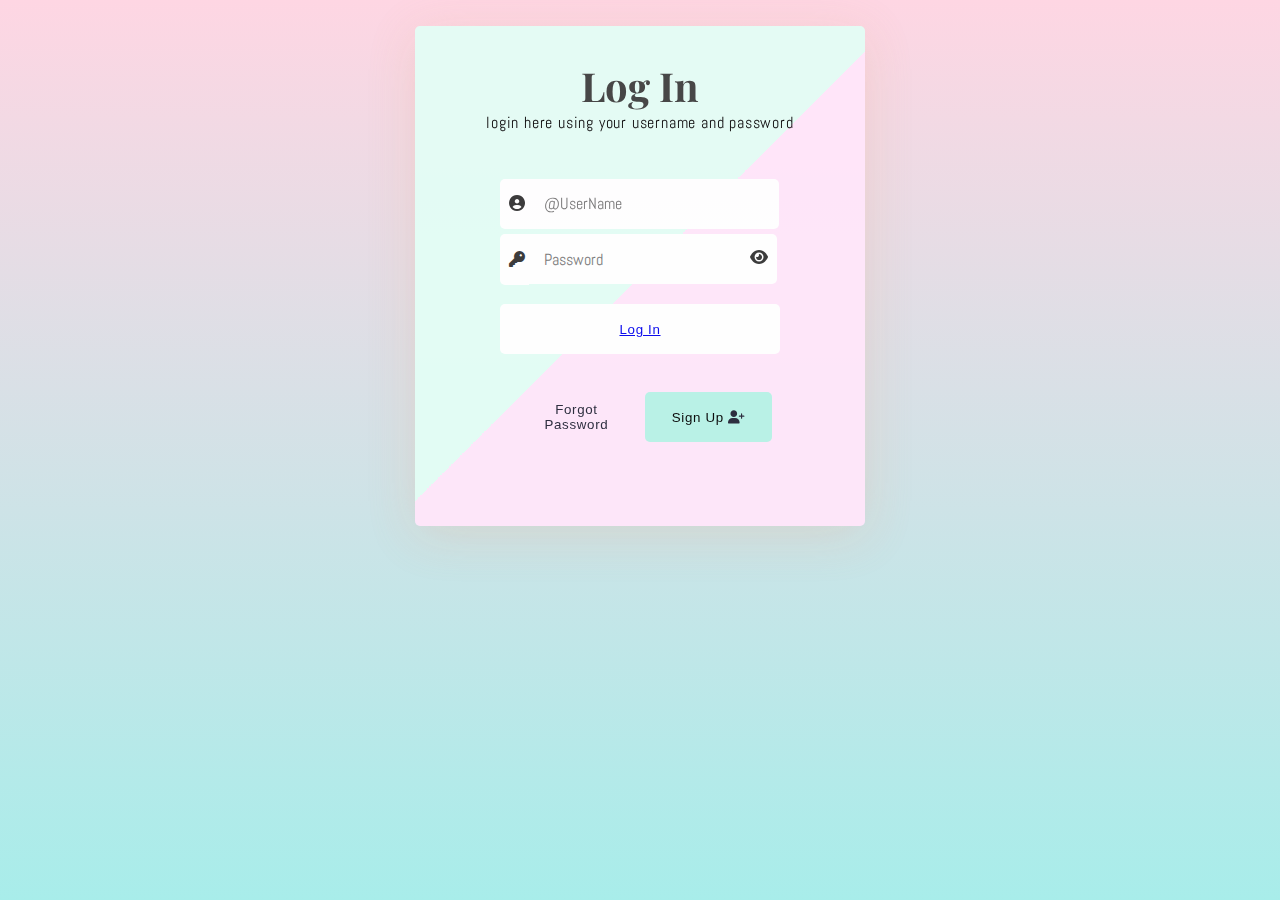
<file: html/log-in.html>
<!DOCTYPE html>
<html lang="en">

<head>
   <meta charset="UTF-8">
   <meta http-equiv="X-UA-Compatible" content="IE=edge">
   <meta name="viewport" content="width=device-width, initial-scale=1.0">
   <title>Document</title>
   <link rel="stylesheet" href="/css/sign-up.css">
   <link rel="stylesheet" href="/fontawesome-free-6.2.0-web/css/all.css">
</head>

<body>

   <div class="overlay">
      <!-- LOGN IN FORM by Omar Dsoky -->
      <form>
         <!--   con = Container  for items in the form-->
         <div class="con">
            <!--     Start  header Content  -->
            <header class="head-form">
               <h2>Log In</h2>
               <!--     A welcome message or an explanation of the login form -->
               <p>login here using your username and password</p>
            </header>
            <!--     End  header Content  -->
            <br>
            <div class="field-set">

               <!--   user name -->
               <span class="input-item">
                  <i class="fa fa-user-circle"></i>
               </span>
               <!--   user name Input-->
               <input class="form-input" id="txt-input" type="text" placeholder="@UserName" required>

               <br>

               <!--   Password -->

               <span class="input-item">
                  <i class="fa fa-key"></i>
               </span>
               <!--   Password Input-->
               <input class="form-input" type="password" placeholder="Password" id="pwd" name="password" required>

               <!--      Show/hide password  -->
               <span>
                  <i class="fa fa-eye" aria-hidden="true" type="button" id="eye"></i>
               </span>


               <br>
               <!--        buttons -->
               <!--      button LogIn -->
              <button class="log-in"> <a href="/html/index2.html">Log In</button></a>
            </div>

            <!--   other buttons -->
            <div class="other">
               <!--      Forgot Password button-->
               <button class="btn submits frgt-pass">Forgot Password</button>
               <!--     Sign Up button -->
               <a href="/html/sign-up.html" style="text-decoration: none; color: black;"><button class="btn submits sign-up">Sign Up</a>
               <!--         Sign Up font icon -->
               <i class="fa fa-user-plus" aria-hidden="true"></i>
               </button>
               <!--      End Other the Division -->
            </div>

            <!--   End Conrainer  -->
         </div>

         <!-- End Form -->
      </form>
   </div>




   <script src="/javascript/log.js"></script>
</body>

</html>
</file>
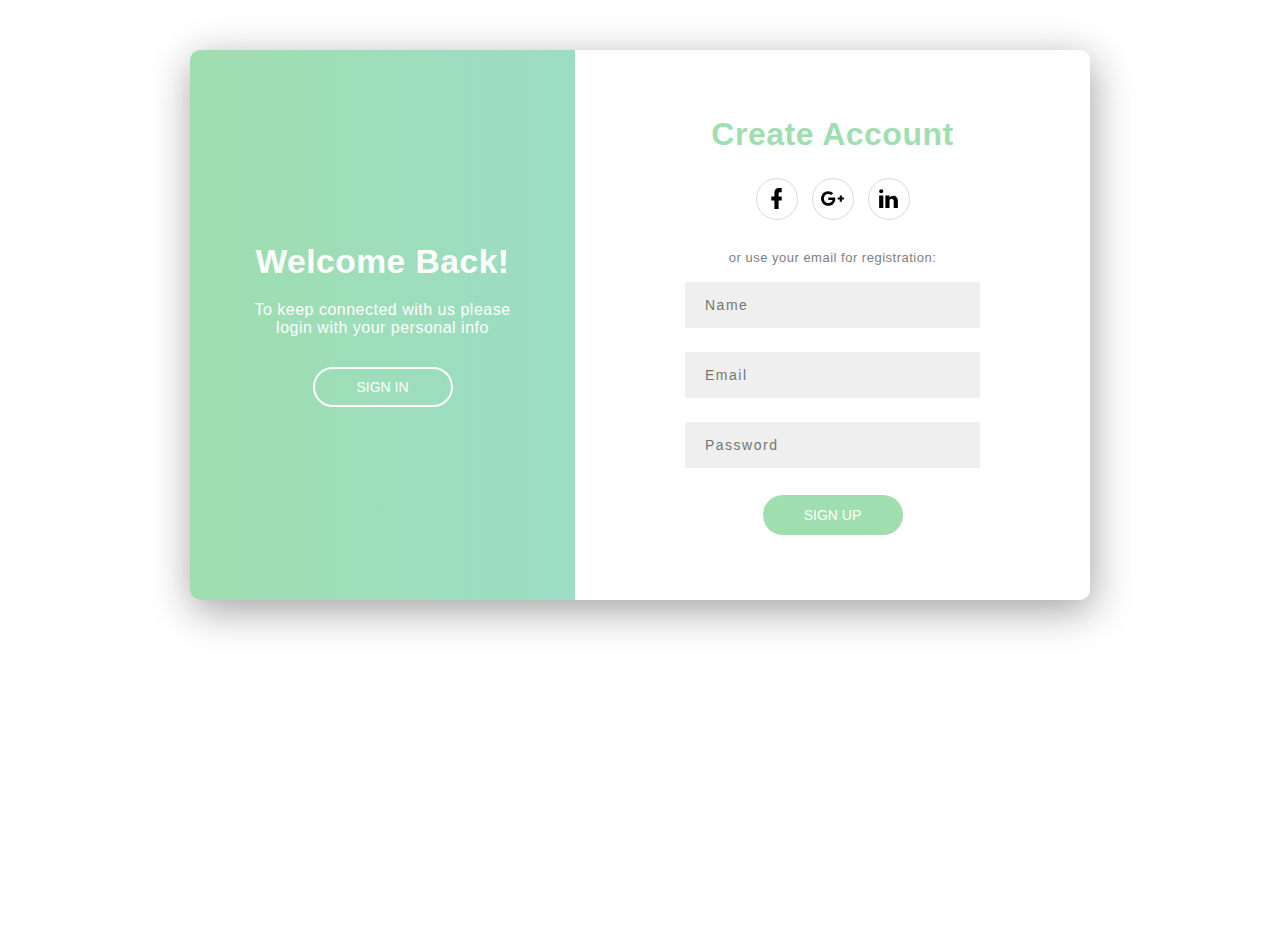
<file: html/sign-up.html>
<!DOCTYPE html>
<html lang="en">
<head>
    <meta charset="UTF-8">
    <meta http-equiv="X-UA-Compatible" content="IE=edge">
    <meta name="viewport" content="width=device-width, initial-scale=1.0">
    <title>Document</title>
    <link rel="stylesheet" href="/css/log-in.css">
</head>
<body>
    

    <div class="container">
        <div class="overlay" id="overlay">
          <div class="sign-in" id="sign-in">
            <h1>Welcome Back!</h1>
            <p>To keep connected with us please login with your personal info</p>
            <button class="switch-button" id="slide-right-button">Sign In</button>
          </div>
          <div class="sign-up" id="sign-up">
            <h1>Hello, Friend!</h1>
            <p>Enter your personal details and start a journey with us</p>
            <button class="switch-button" id="slide-left-button">Sign Up</button>
          </div>
        </div>
        <div class="form">
          <div class="sign-in" id="sign-in-info">
            <h1>Sign In</h1>
            <div class="social-media-buttons">
              <div class="icon">
                <svg viewBox="0 0 24 24">
                  <path fill="#000000" d="M17,2V2H17V6H15C14.31,6 14,6.81 14,7.5V10H14L17,10V14H14V22H10V14H7V10H10V6A4,4 0 0,1 14,2H17Z" />
              </svg>
              </div>
              <div class="icon">
              <svg viewBox="0 0 24 24">
                  <path fill="#000000" d="M23,11H21V9H19V11H17V13H19V15H21V13H23M8,11V13.4H12C11.8,14.4 10.8,16.4 8,16.4C5.6,16.4 3.7,14.4 3.7,12C3.7,9.6 5.6,7.6 8,7.6C9.4,7.6 10.3,8.2 10.8,8.7L12.7,6.9C11.5,5.7 9.9,5 8,5C4.1,5 1,8.1 1,12C1,15.9 4.1,19 8,19C12,19 14.7,16.2 14.7,12.2C14.7,11.7 14.7,11.4 14.6,11H8Z" />
              </svg>
              </div>
              <div class="icon">
              <svg viewBox="0 0 24 24">
                <path fill="#000000" d="M21,21H17V14.25C17,13.19 15.81,12.31 14.75,12.31C13.69,12.31 13,13.19 13,14.25V21H9V9H13V11C13.66,9.93 15.36,9.24 16.5,9.24C19,9.24 21,11.28 21,13.75V21M7,21H3V9H7V21M5,3A2,2 0 0,1 7,5A2,2 0 0,1 5,7A2,2 0 0,1 3,5A2,2 0 0,1 5,3Z" />
              </svg>
              </div>
            </div>
            <p class="small">or use your email account:</p>
            <form id="sign-in-form">      
              <input type="email" placeholder="Email"/>
              <input type="password" placeholder="Password"/>
              <p class="forgot-password">Forgot your password?</p>
              <button class="control-button in">Sign In</button>
              
            </form>
          </div>
          <div class="sign-up" id="sign-up-info">
            <h1>Create Account</h1>
            <div class="social-media-buttons">
              <div class="icon">
                <svg viewBox="0 0 24 24">
                  <path fill="#000000" d="M17,2V2H17V6H15C14.31,6 14,6.81 14,7.5V10H14L17,10V14H14V22H10V14H7V10H10V6A4,4 0 0,1 14,2H17Z" />
              </svg>
              </div>
              <div class="icon">
              <svg viewBox="0 0 24 24">
                  <path fill="#000000" d="M23,11H21V9H19V11H17V13H19V15H21V13H23M8,11V13.4H12C11.8,14.4 10.8,16.4 8,16.4C5.6,16.4 3.7,14.4 3.7,12C3.7,9.6 5.6,7.6 8,7.6C9.4,7.6 10.3,8.2 10.8,8.7L12.7,6.9C11.5,5.7 9.9,5 8,5C4.1,5 1,8.1 1,12C1,15.9 4.1,19 8,19C12,19 14.7,16.2 14.7,12.2C14.7,11.7 14.7,11.4 14.6,11H8Z" />
              </svg>
              </div>
              <div class="icon">
              <svg viewBox="0 0 24 24">
                <path fill="#000000" d="M21,21H17V14.25C17,13.19 15.81,12.31 14.75,12.31C13.69,12.31 13,13.19 13,14.25V21H9V9H13V11C13.66,9.93 15.36,9.24 16.5,9.24C19,9.24 21,11.28 21,13.75V21M7,21H3V9H7V21M5,3A2,2 0 0,1 7,5A2,2 0 0,1 5,7A2,2 0 0,1 3,5A2,2 0 0,1 5,3Z" />
              </svg>
              </div>
            </div>
            <p class="small">or use your email for registration:</p>
            <form id="sign-up-form">
              <input type="text" placeholder="Name"/>
              <input type="email" placeholder="Email"/>
              <input type="password" placeholder="Password"/>
              <button class="control-button up">Sign Up</button>
            </form>
          </div>
        </div>
      </div>





      <script src="/javascript/log-in.js"></script>
</body>
</html>
</file>
<file: css/sign-up.css>
/* Fonts Form Google Font ::- https://fonts.google.com/  -:: */
@import url('https://fonts.googleapis.com/css?family=Abel|Abril+Fatface|Alegreya|Arima+Madurai|Dancing+Script|Dosis|Merriweather|Oleo+Script|Overlock|PT+Serif|Pacifico|Playball|Playfair+Display|Share|Unica+One|Vibur');
/* End Fonts */
/* Start Global rules */
* {
    padding: 0;
    margin: 0;
    box-sizing: border-box;
}
/* End Global rules */

/* Start body rules */
body {
    background-image: linear-gradient(-225deg, #E3FDF5 0%, #FFE6FA 100%);
background-image: linear-gradient(to top, #a8edea 0%, #fed6e3 100%);
background-attachment: fixed;
  background-repeat: no-repeat;

    font-family: 'Vibur', cursive;
/*   the main font */
    font-family: 'Abel', sans-serif;
opacity: .95;
/* background-image: linear-gradient(to top, #d9afd9 0%, #97d9e1 100%); */
}



/* |||||||||||||||||||||||||||||||||||||||||||||*/
/* //////////////////////////////////////////// */




/* End body rules */

/* Start form  attributes */
form {
    width: 450px;
    min-height: 500px;
    height: auto;
    border-radius: 5px;
    margin: 2% auto;
    box-shadow: 0 9px 50px hsla(20, 67%, 75%, 0.31);
    padding: 2%;
    background-image: linear-gradient(-225deg, #E3FDF5 50%, #FFE6FA 50%);
}
/* form Container */
form .con {
    display: -webkit-flex;
    display: flex;
  
    -webkit-justify-content: space-around;
    justify-content: space-around;
  
    -webkit-flex-wrap: wrap;
    flex-wrap: wrap;
  
      margin: 0 auto;
}

/* the header form form */
header {
    margin: 2% auto 10% auto;
    text-align: center;
}
/* Login title form form */
header h2 {
    font-size: 250%;
    font-family: 'Playfair Display', serif;
    color: #3e403f;
}
/*  A welcome message or an explanation of the login form */
header p {letter-spacing: 0.05em;}



/* //////////////////////////////////////////// */
/* //////////////////////////////////////////// */


.input-item {
    background: #fff;
    color: #333;
    padding: 14.5px 0px 15px 9px;
    border-radius: 5px 0px 0px 5px;
}



/* Show/hide password Font Icon */
#eye {
    background: #fff;
    color: #333;
  
    margin: 5.9px 0 0 0;
    margin-left: -20px;
    padding: 15px 9px 19px 0px;
    border-radius: 0px 5px 5px 0px;
  
    float: right;
    position: relative;
    right: 1%;
    top: -.2%;
    z-index: 5;
    
    cursor: pointer;
}
/* inputs form  */
input[class="form-input"]{
    width: 240px;
    height: 50px;
  
    margin-top: 2%;
    padding: 15px;
    
    font-size: 16px;
    font-family: 'Abel', sans-serif;
    color: #5E6472;
  
    outline: none;
    border: none;
  
    border-radius: 0px 5px 5px 0px;
    transition: 0.2s linear;
    
}
input[id="txt-input"] {width: 250px;}
/* focus  */
input:focus {
    transform: translateX(-2px);
    border-radius: 5px;
}

/* //////////////////////////////////////////// */
/* //////////////////////////////////////////// */

/* input[type="text"] {min-width: 250px;} */
/* buttons  */
button {
    display: inline-block;
    color: #252537;
  
    width: 280px;
    height: 50px;
  
    padding: 0 20px;
    background: #fff;
    border-radius: 5px;
    
    outline: none;
    border: none;
  
    cursor: pointer;
    text-align: center;
    transition: all 0.2s linear;
    
    margin: 7% auto;
    letter-spacing: 0.05em;
}
/* Submits */
.submits {
    width: 48%;
    display: inline-block;
    float: left;
    margin-left: 2%;
}

/*       Forgot Password button FAF3DD  */
.frgt-pass {background: transparent;}

/*     Sign Up button  */
.sign-up {background: #B8F2E6;}


/* buttons hover */
button:hover {
    transform: translatey(3px);
    box-shadow: none;
}

/* buttons hover Animation */
button:hover {
    animation: ani9 0.4s ease-in-out infinite alternate;
}
@keyframes ani9 {
    0% {
        transform: translateY(3px);
    }
    100% {
        transform: translateY(5px);
    }
}
</file>
<file: css/log-in.css>
:root{
    --form-height:550px;
    --form-width: 900px;
    /*  Sea Green */
    --left-color: #9fdeaf;
    /*  Light Blue  */
    --right-color: #96dbe2;
  }
  
  body, html{
    width: 100%;
    height: 100%;
    margin: 0;
    font-family: 'Helvetica Neue', sans-serif;
    letter-spacing: 0.5px;
  }
  
  .container{
    width: var(--form-width);
    height: var(--form-height);
    position: relative;
    margin: auto;
    box-shadow: 2px 10px 40px rgba(22,20,19,0.4);
    border-radius: 10px;
    margin-top: 50px;
  }
  /* 
  ----------------------
        Overlay
  ----------------------
  */
  .overlay{
    width: 100%; 
    height: 100%;
    position: absolute;
    z-index: 100;
    background-image: linear-gradient(to right, var(--left-color), var(--right-color));
    border-radius: 10px;
    color: white;
    clip: rect(0, 385px, var(--form-height), 0);
  }
  
  .open-sign-up{
      animation: slideleft 1s linear forwards;
  }
  
  .open-sign-in{
      animation: slideright 1s linear forwards;
  }
  
  .overlay .sign-in, .overlay .sign-up{
    /*  Width is 385px - padding  */
    --padding: 50px;
    width: calc(385px - var(--padding) * 2);
    height: 100%;
    display: flex;
    justify-content: center;
    flex-direction: column;
    align-items: center;
    padding: 0px var(--padding);
    text-align: center;
  }
  
  .overlay .sign-in{
    float: left;
  }
  
  .overlay-text-left-animation{
      animation: text-slide-in-left 1s linear;
  }
  .overlay-text-left-animation-out{
      animation: text-slide-out-left 1s linear;
  }
  
  .overlay .sign-up{
    float:right;
  }
  
  .overlay-text-right-animation{
      animation: text-slide-in-right 1s linear;
  }
  
  .overlay-text-right-animation-out{
      animation: text-slide-out-right 1s linear;
  }
  
  
  .overlay h1{
    margin: 0px 5px;
    font-size: 2.1rem;
  }
  
  .overlay p{
    margin: 20px 0px 30px;
    font-weight: 200;
  }
  /* 
  ------------------------
        Buttons
  ------------------------
  */
  .switch-button, .control-button{
    cursor: pointer;
    display: block;
    margin-left: auto;
    margin-right: auto;
    width: 140px;
    height: 40px;
    font-size: 14px;
    text-transform: uppercase;
    background: none;
    border-radius: 20px;
    color: white;
  }
  
  .switch-button{
    border: 2px solid;
  }
  
  .control-button{
    border: none;
    margin-top: 15px;
  }
  
  .switch-button:focus, .control-button:focus{
    outline:none;
  }
  
  .control-button.up{
    background-color: var(--left-color);
  }
  
  .control-button.in{
    background-color: var(--right-color);
  }
  
  /* 
  --------------------------
        Forms
  --------------------------
  */
  .form{
    width: 100%; 
    height: 100%;
    position: absolute;
    border-radius: 10px;
  }
  
  .form .sign-in, .form .sign-up{
    --padding: 50px;
    position:absolute;
      /*  Width is 100% - 385px - padding  */
    width: calc(var(--form-width) - 385px - var(--padding) * 2);
    height: 100%;
    display: flex;
    justify-content: center;
    flex-direction: column;
    align-items: center;
    padding: 0px var(--padding);
    text-align: center;
  }
  
  /* Sign in is initially not displayed */
  .form .sign-in{
    display: none;
  }
  
  .form .sign-in{
    left:0;
  }
  
  .form .sign-up{
    right: 0;
  }
  
  .form-right-slide-in{
    animation: form-slide-in-right 1s;
  }
  
  .form-right-slide-out{
    animation: form-slide-out-right 1s;
  }
  
  .form-left-slide-in{
    animation: form-slide-in-left 1s;
  }
  
  .form-left-slide-out{
    animation: form-slide-out-left 1s;
  }
  
  .form .sign-in h1{
    color: var(--right-color);
    margin: 0;
  }
  
  .form .sign-up h1{
    color: var(--left-color);
    margin: 0;
  }
  
  .social-media-buttons{
    display: flex;
    justify-content: center;
    width: 100%;
    margin: 15px;
  }
  
  .social-media-buttons .icon{
    width: 40px;
    height: 40px;
    border: 1px solid #dadada;
    border-radius: 100%;
    display: flex;
    justify-content: center;
    align-items: center;
    margin: 10px 7px;
  }
  
  .small{
    font-size: 13px;
    color: grey;
    font-weight: 200;
    margin: 5px;
  }
  
  .social-media-buttons .icon svg{
    width: 25px;
    height: 25px;
  }
  
  #sign-in-form input, #sign-up-form input{
    margin: 12px;
    font-size: 14px;
    padding: 15px;
    width: 260px;
    font-weight: 300;
    border: none;
    background-color: #e4e4e494;
    font-family: 'Helvetica Neue', sans-serif;
    letter-spacing: 1.5px;
    padding-left: 20px;
  }
  
  #sign-in-form input::placeholder{
    letter-spacing: 1px;
  }
  
  .forgot-password{
    font-size: 12px;
    display: inline-block;
    border-bottom: 2px solid #efebeb;
    padding-bottom: 3px;
  }
  
  .forgot-password:hover{
    cursor: pointer;
  }
  
  /* 
  ---------------------------
      Animation
  ---------------------------
  */
  @keyframes slideright{
    0%{
      clip: rect(0, 385px, var(--form-height), 0);
    }
    30%{
          clip: rect(0, 480px, var(--form-height), 0);
    }
    /*  we want the width to be slightly larger here  */
    50%{
       clip: rect(0px, calc(var(--form-width) / 2 + 480px / 2), var(--form-height), calc(var(--form-width) / 2 - 480px / 2));
    }
    80%{
           clip: rect(0px, var(--form-width), var(--form-height), calc(var(--form-width) - 480px));
    }
    100%{
       clip: rect(0px, var(--form-width), var(--form-height), calc(var(--form-width) - 385px));
    }
  }
  
  @keyframes slideleft{
    100%{
      clip: rect(0, 385px, var(--form-height), 0);
    }
    70%{
          clip: rect(0, 480px, var(--form-height), 0);
    }
    /*  we want the width to be slightly larger here  */
    50%{
       clip: rect(0px, calc(var(--form-width) / 2 + 480px / 2), var(--form-height), calc(var(--form-width) / 2 - 480px / 2));
    }
    30%{
           clip: rect(0px, var(--form-width), var(--form-height), calc(var(--form-width) - 480px));
    }
    0%{
       clip: rect(0px, var(--form-width), var(--form-height), calc(var(--form-width) - 385px));
    }
  }
  
  @keyframes text-slide-in-left{
    0% {
      padding-left: 20px;
    }
    100% {
      padding-left: 50px;
    }
  }
  
  @keyframes text-slide-in-right{
    0% {
      padding-right: 20px;
    }
    100% {
      padding-right: 50px;
    }
  }
  
  @keyframes text-slide-out-left{
    0% {
      padding-left: 50px;
    }
    100% {
      padding-left: 20px;
    }
  }
  
  @keyframes text-slide-out-right{
    0% {
      padding-right: 50px;
    }
    100% {
      padding-right: 20px;
    }
  }
  
  @keyframes form-slide-in-right{
    0%{
      padding-right: 100px;
    }
    100%{
      padding-right: 50px;
    }
  }
  
  @keyframes form-slide-in-left{
    0%{
      padding-left: 100px;
    }
    100%{
      padding-left: 50px;
    }
  }
  
  @keyframes form-slide-out-right{
    0%{
      padding-right: 50px;
    }
    100%{
      padding-right: 80px;
    }
  }
  
  @keyframes form-slide-out-left{
    0%{
      padding-left: 50px;
    }
    100%{
      padding-left: 80px;
    }
  }
</file>
